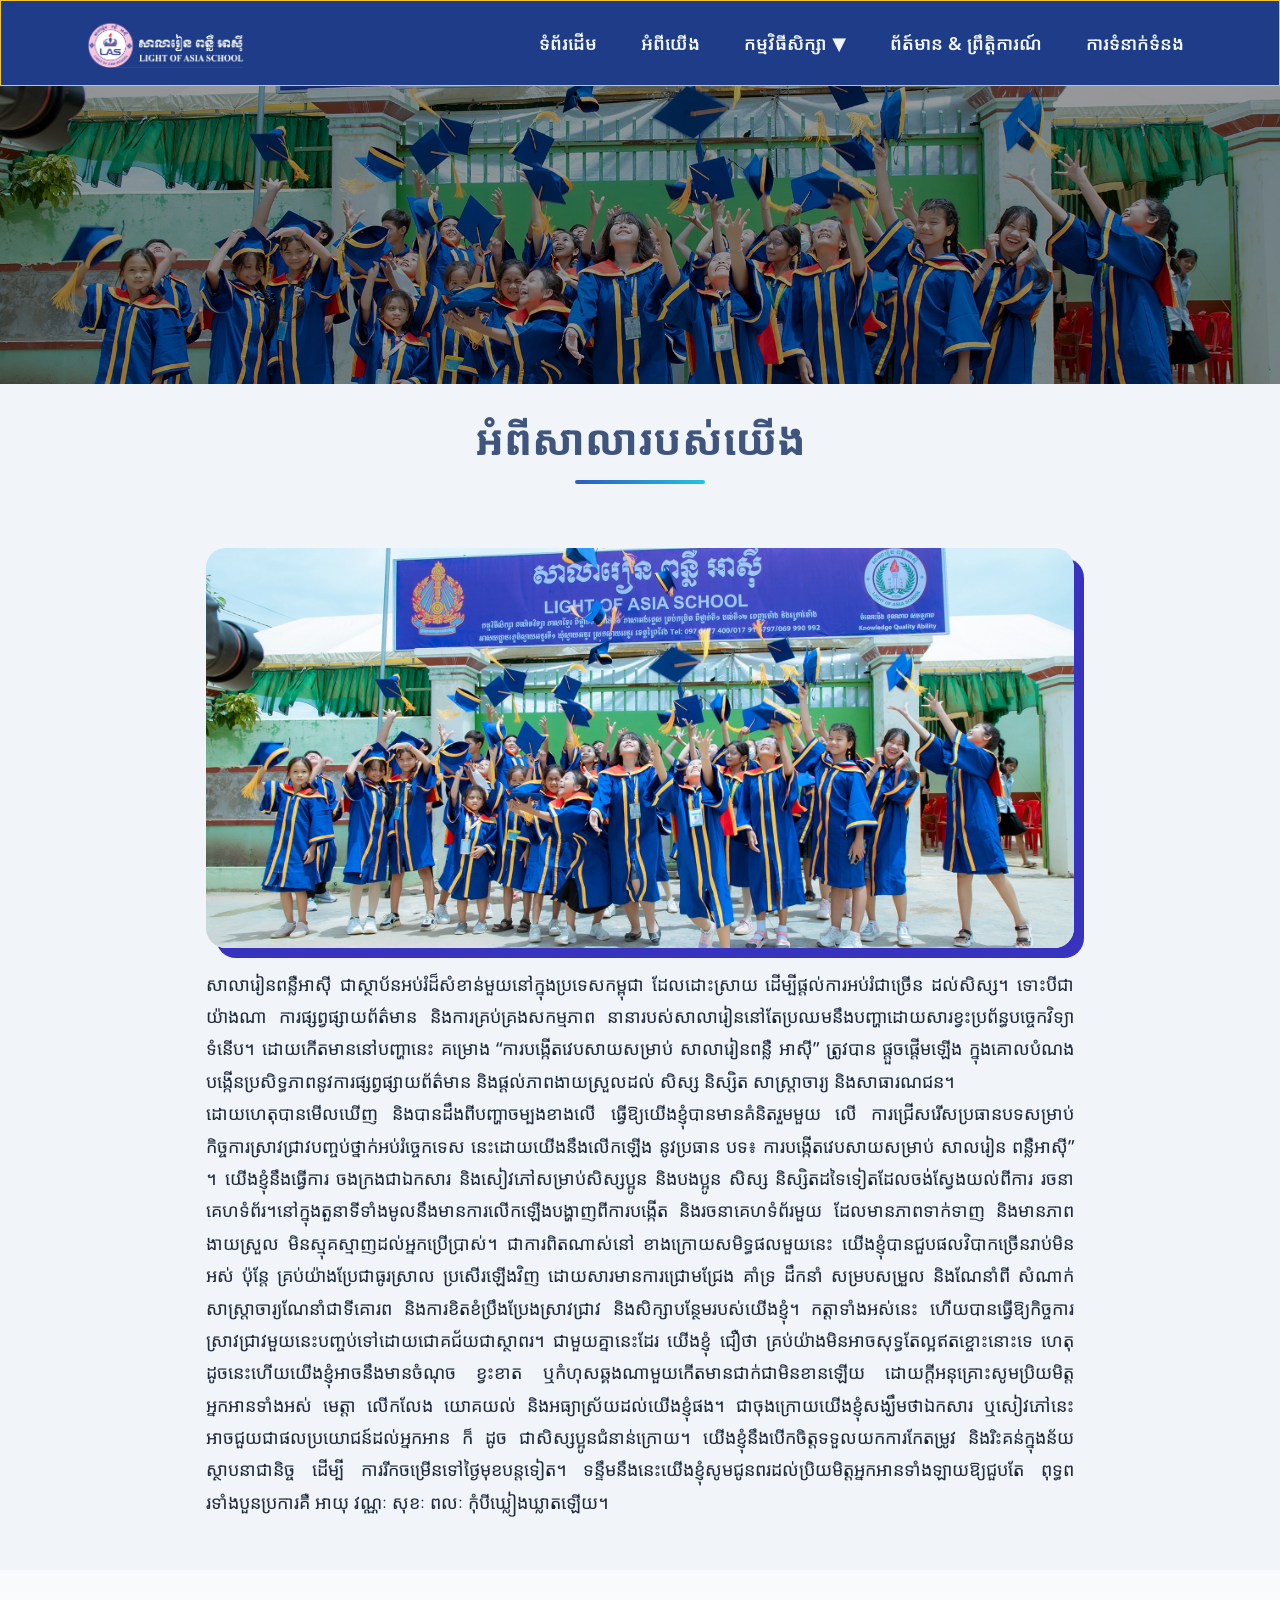
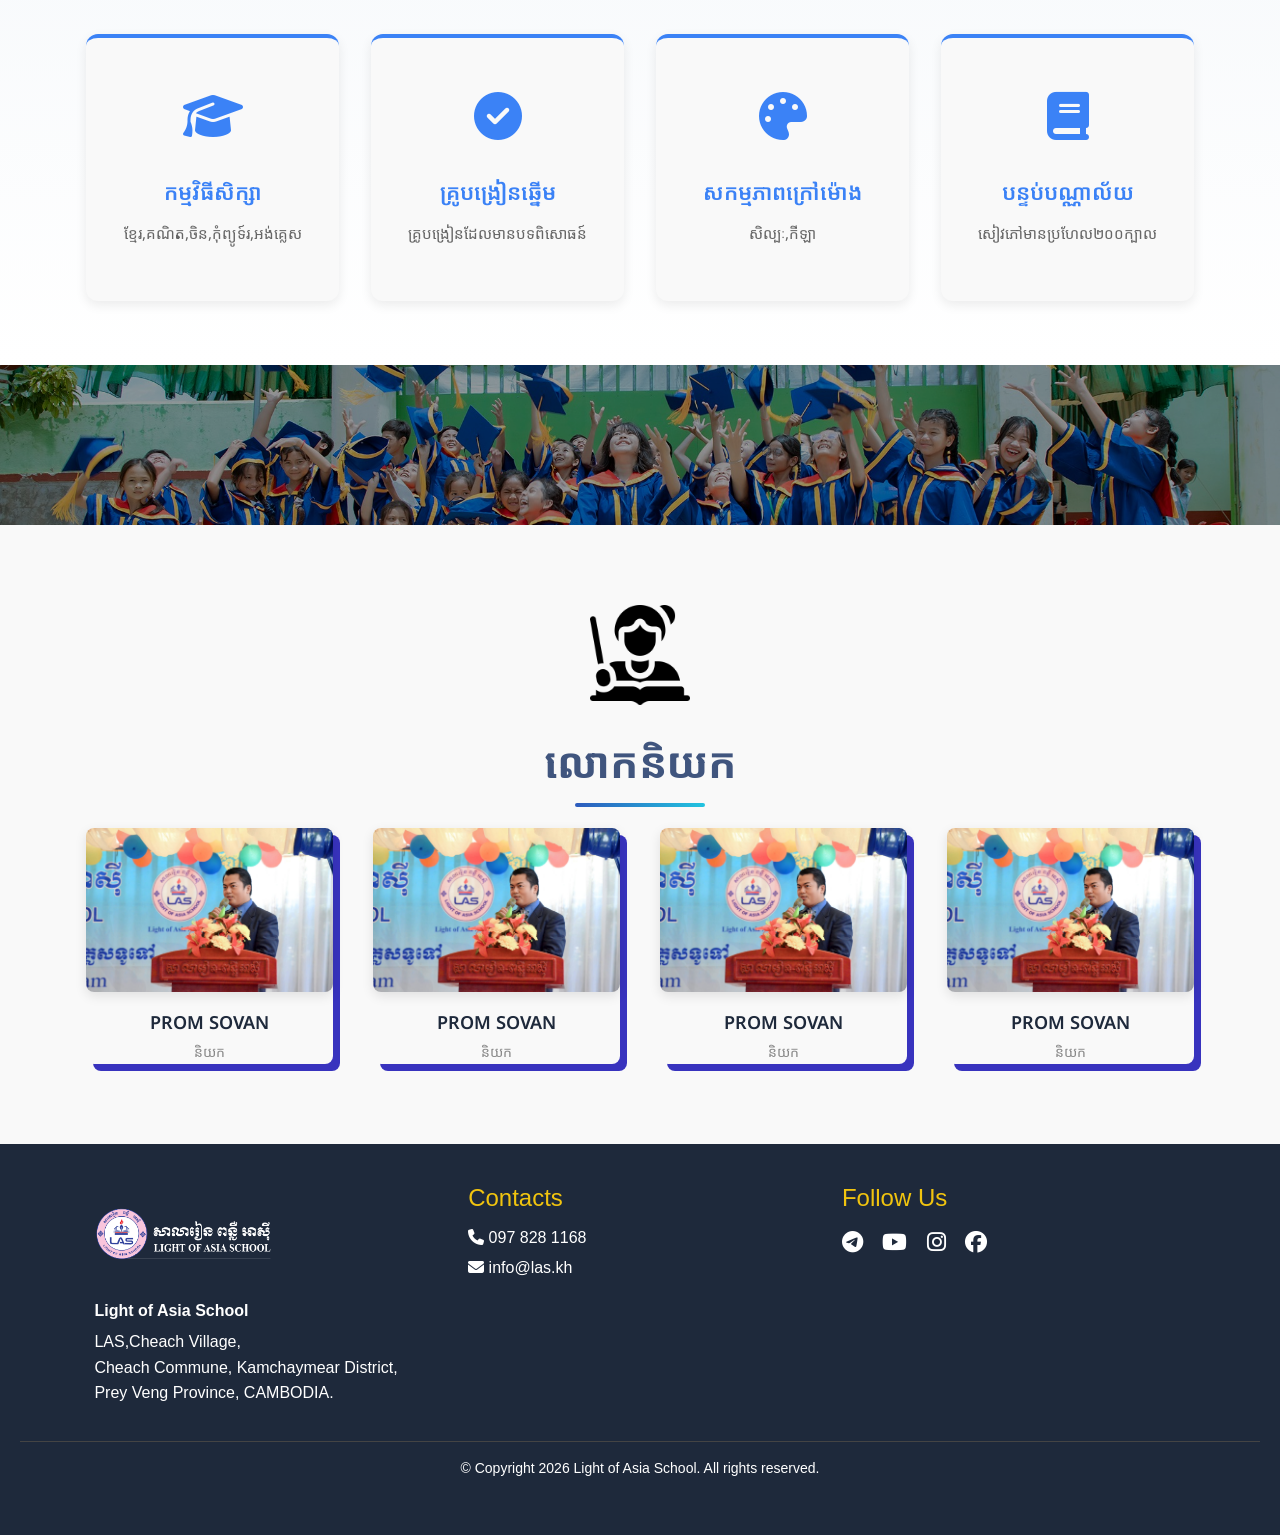
<file: index.html/about.html>
<!DOCTYPE html>
<html lang="en">
<head>
  <meta charset="UTF-8" />
  <meta name="viewport" content="width=device-width, initial-scale=1" />
  <title>Light of Asia School</title>
  <link rel="" href="../src/logo/LOGO.gif">
  <script src="../JS/scripts.js"></script>
  <script src="../JS/subject.js"></script>
  <link rel="stylesheet" href="https://cdn.jsdelivr.net/npm/bootstrap-icons@1.10.5/font/bootstrap-icons.css">
 <link rel="stylesheet" href="https://cdnjs.cloudflare.com/ajax/libs/font-awesome/6.4.0/css/all.min.css" integrity="sha512-iecdLmaskl7CVkqkXNQ/ZmCULaM6tU8ZlX/VWcfYbOOl7+O3qNHbv5V9zzTtmI3UksdQRVvoxMfooAoRBv0z+8==" crossorigin="anonymous" referrerpolicy="no-referrer" />
  <head>
        <!-- Bootstrap CSS -->
  <link href="https://cdn.jsdelivr.net/npm/bootstrap@4.6.2/dist/css/bootstrap.min.css" rel="stylesheet">
  <!-- Font Awesome -->
  <link href="https://cdnjs.cloudflare.com/ajax/libs/font-awesome/6.5.0/css/all.min.css" rel="stylesheet">
  <head>
   <link rel="stylesheet" href="../CSS/about.css">
   <link rel="stylesheet" href="D:\Website of las\news">
  <link rel="stylesheet" href="d:\Website of las\subject">
  <link rel="stylesheet" href="d:\Website of las\HTML">
  </head>
   <link href="https://fonts.googleapis.com/css2?family=Noto+Sans+Khmer:wght@400;600;700&family=Noto+Sans:wght@400;600;700&display=swap" rel="stylesheet">
<style>
  body {
    font-family: "Noto Sans Khmer", "Noto Sans", system-ui, sans-serif;
    
  }
</style>

</head>
<body >
<!-- Header -->
 <header class="site-header">
  <div class="container header-wrapper">
    <a class="brand" href="../HTML/about.html">
      <img src="../src/logo/LOGO.gif" alt="Light of Asia School Logo" class="brand-logo" />
    </a>

    <!-- Hamburger toggle button -->
    <button class="nav-toggle" aria-label="Toggle navigation">
      ☰
    </button>
    <ul class="nav-list">
      <li><a href="../index.html/index.html">ទំព័រដើម</a></li>
      <li><a href="../index.html/about.html">អំពីយើង</a></li>
      <li>
        <a href="#">កម្មវិធីសិក្សា ▼</a>
        <ul class="dropdown-nav-list">
          <li><a href="../subject/Khmer.html">ភាសាខ្មែរ</a></li>
          <li><a href="../subject/China.html">ភាសាចិន</a></li>
          <li><a href="../subject/English.html">ភាសាអង់គ្លេស</a></li>
          <li><a href="../subject/Computer.html">កុំព្យូទ័រ</a></li>
        </ul>
      </li>
      <li><a href="../news/index.html">ព័ត៍មាន &amp; ព្រឹត្តិការណ៍</a></li>
      <li><a href="../index.html/contact.html">ការទំនាក់ទំនង</a></li>
    </ul>
  </div>
</header>

    <!-- Hero Section -->
    <section class="hero">
       
        <img src="../src/Banner/pic las.jpg" alt="Hero Image" class="hero-img">
    </section>
<!-- about1 -->
   <h1 class="main-title"> អំពីសាលារបស់យើង </h1>
 <section class="about1-section">
  <div class="container1">
  <img src="../src/Banner/pic las.jpg" alt="">

  <div>
    <p>
         សាលារៀនពន្លឺអាស៊ី ជាស្ថាប័នអប់រំដ៏សំខាន់មួយនៅក្នុងប្រទេសកម្ពុជា ដែលដោះស្រាយ ដើម្បីផ្តល់ការអប់រំជាច្រើន ដល់សិស្ស។ ទោះបីជាយ៉ាងណា ការផ្សព្វផ្សាយព័ត៌មាន និងការគ្រប់គ្រងសកម្មភាព នានារបស់សាលារៀននៅតែប្រឈមនឹងបញ្ហាដោយសារខ្វះប្រព័ន្ធបច្ចេកវិទ្យាទំនើប។ ដោយកើតមាននៅបញ្ហានេះ គម្រោង “ការបង្កើតវេបសាយសម្រាប់ សាលារៀនពន្លឺ អាស៊ី” ត្រូវបាន ផ្តួចផ្តើមឡើង ក្នុងគោលបំណងបង្កើនប្រសិទ្ធភាពនូវការផ្សព្វផ្សាយព័ត៌មាន និងផ្តល់ភាពងាយស្រួលដល់ សិស្ស និស្សិត សាស្ត្រាចារ្យ និងសាធារណជន។<br>
      ដោយហេតុបានមើលឃើញ និងបានដឹងពីបញ្ហាចម្បងខាងលើ ធ្វើឱ្យយើងខ្ញុំបានមានគំនិតរួមមួយ លើ ការជ្រើសរើសប្រធានបទសម្រាប់កិច្ចការស្រាវជ្រាវបញ្ចប់ថ្នាក់អប់រំច្ចេកទេស នេះដោយយើងនឹងលើកឡើង នូវប្រធាន បទ៖ ការបង្កើតវេបសាយសម្រាប់ សាលរៀន ពន្លឺអាស៊ី” ។ យើងខ្ញុំនឹងធ្វើការ ចងក្រងជាឯកសារ និងសៀវភៅសម្រាប់សិស្សប្អូន និងបងប្អូន សិស្ស និស្សិតដទៃទៀតដែលចង់ស្វែងយល់ពីការ រចនាគេហទំព័រ។នៅក្នុងតួនាទីទាំងមូលនឹងមានការលើកឡើងបង្ហាញពីការបង្កើត និងរចនាគេហទំព័រមួយ ដែលមានភាពទាក់ទាញ និងមានភាពងាយស្រួល មិនស្មុគស្មាញដល់អ្នកប្រើប្រាស់។ ជាការពិតណាស់នៅ ខាងក្រោយសមិទ្ធផលមួយនេះ យើងខ្ញុំបានជួបផលវិបាកច្រើនរាប់មិនអស់ ប៉ុន្តែ គ្រប់យ៉ាងប្រែជាធូរស្រាល ប្រសើរឡើងវិញ ដោយសារមានការជ្រោមជ្រែង គាំទ្រ ដឹកនាំ សម្របសម្រួល និងណែនាំពី សំណាក់សាស្ត្រាចារ្យណែនាំជាទីគោរព និងការខិតខំប្រឹងប្រែងស្រាវជ្រាវ និងសិក្សាបន្ថែមរបស់យើងខ្ញុំ។ កត្តាទាំងអស់នេះ ហើយបានធ្វើឱ្យកិច្ចការស្រាវជ្រាវមួយនេះបញ្ចប់ទៅដោយជោគជ័យជាស្ថាពរ។ ជាមួយគ្នានេះដែរ យើងខ្ញុំ ជឿថា គ្រប់យ៉ាងមិនអាចសុទ្ធតែល្អឥតខ្ចោះនោះទេ ហេតុដូចនេះហើយយើងខ្ញុំអាចនឹងមានចំណុច ខ្វះខាត ឬកំហុសឆ្គងណាមួយកើតមានជាក់ជាមិនខានឡើយ ដោយក្តីអនុគ្រោះសូមប្រិយមិត្តអ្នកអានទាំងអស់ មេត្តា លើកលែង យោគយល់ និងអធ្យាស្រ័យដល់យើងខ្ញុំផង។
      ជាចុងក្រោយយើងខ្ញុំសង្ឃឹមថាឯកសារ ឬសៀវភៅនេះអាចជួយជាផលប្រយោជន៍ដល់អ្នកអាន ក៏ ដូច ជាសិស្សប្អូនជំនាន់ក្រោយ។ យើងខ្ញុំនឹងបើកចិត្តទទួលយកការកែតម្រូវ និងរិះគន់ក្នុងន័យស្ថាបនាជានិច្ច ដើម្បី ការរីកចម្រើនទៅថ្ងៃមុខបន្តទៀត។ ទន្ទឹមនឹងនេះយើងខ្ញុំសូមជូនពរដល់ប្រិយមិត្តអ្នកអានទាំងឡាយឱ្យជួបតែ ពុទ្ធពរទាំងបួនប្រការគឺ អាយុ វណ្ណៈ សុខៈ ពលៈ កុំបីឃ្លៀងឃ្លាតឡើយ។

    </p>
  </div>
  </div>
 </section>
    <!-- Services Section -->
 <section class="services">
  <div class="container">
    <div class="service-card fade-in">
    
      <div class="service-icon"><i class="fas fa-graduation-cap"></i></div>
      <h3>កម្មវិធីសិក្សា</h3>
      <p>ខ្មែរ,គណិត,ចិន,កុំព្យូទ៍រ,អង់គ្លេស</p>
    </div>
    <div class="service-card fade-in">
      <div class="service-icon"><i class="fas fa-check-circle"></i></div>
      <h3>គ្រូបង្រៀនឆ្នើម</h3>
      <p>គ្រូបង្រៀនដែលមានបទពិសោធន៍</p>
    </div>
  <div class="service-card fade-in">
  <div class="service-icon"><i class="fas fa-palette"></i></div>
  <h3>សកម្មភាពក្រៅម៉ោង</h3>
  <p>សិល្បៈ,កីឡា</p>
</div>

<div class="service-card fade-in">
  <div class="service-icon"><i class="fas fa-book"></i></div>
  <h3>បន្ទប់បណ្ណាល័យ</h3>
  <p>សៀវភៅមានប្រហែល២០០ក្បាល</p>
</div>
  </div>
</section>

    <!-- About Section with Image -->
    <section class="about2-section">
        <!-- <div class="container">
          
            <div class="about-content slide-in-right">
                <h2>អំពីពួកយើង</h2>
                <p>Lorem ipsum dolor sit amet consectetur adipisicing elit. Doloribus perspiciatis incidunt blanditiis ad fuga. Molestiae possimus quia deleniti reiciendis repellat ab. Eos, commodi ipsa unde reprehenderit magni libero nostrum error nihil hic neque quis harum modi assumenda, officiis ullam ipsum! Maxime, error facilis quod cumque modi earum beatae officiis illo.</p>
                <div class="stats">
                    <div class="stat">
                        <h4>៤៤០</h4>
                        <p>សិស្សសរុប</p>
                    </div>
                    <div class="stat">
                        <h4>១០</h4>
                        <p>គ្រូសរុប</p>
                    </div>
                </div>
                <button class="explore-btn"></button>
            </div>
        </div> -->
    </section>

    <!-- Team Section -->
    <section class="team-section">
 
      <!-- <h1 style="text-align: center; margin-bottom: 40px; font-family: khmer os battambang;">គ្រូបង្រៀន</h1> -->
      
      <img src="../src/Banner/teacher.png" alt="" class="imm">
             <h1 class="main-title"> លោកនិយក </h1>
             <br>
      <div class="container">
          <!-- <img src="../src/Banner/teacher.png" alt="" class="imm"> -->
            <div class="team-grid">
                <div class="team-card zoom-in">
                    <img src="../src/Banner/Chairs LAS.jpg" alt="Team Member">
                    <h4>PROM SOVAN</h4>
                    <p>និយក</p>
                </div>
               <div class="team-card zoom-in">
                    <img src="../src/Banner/Chairs LAS.jpg" alt="Team Member">
                    <h4>PROM SOVAN</h4>
                    <p>និយក</p>
                </div>
                <div class="team-card zoom-in">
                    <img src="../src/Banner/Chairs LAS.jpg" alt="Team Member">
                    <h4>PROM SOVAN</h4>
                    <p>និយក</p>
                </div>
              <div class="team-card zoom-in">
                    <img src="../src/Banner/Chairs LAS.jpg" alt="Team Member">
                    <h4>PROM SOVAN</h4>
                    <p>និយក</p>
                </div>
            </div>
        </div>
    </section>
 <!-- Responsive Footer -->
<footer class="footer">
  <div class="footer-container">
    <!-- University Info -->
    <div class="footer-section">
      <img src="../src/logo/LOGO.gif" alt="University Logo" class="img">
      <p><strong>Light of Asia School</strong></p>
      <p>
        LAS,Cheach Village,<br>
        Cheach Commune, Kamchaymear District,<br>
        Prey Veng Province, CAMBODIA.
      </p>
    </div>

    <!-- Contact Info -->
    <div class="footer-section">
      <h4>Contacts</h4>
      <p><i class="fas fa-phone"></i> 097 828 1168</p>
      <p><i class="fas fa-envelope"></i> info@las.kh</p>
    </div>

    <!-- Social Links -->
    <div class="footer-section">
      <h4>Follow Us</h4>
      <div class="social-icons">
        <a href="#"><i class="fab fa-telegram"></i></a>
        <a href="#"><i class="fab fa-youtube"></i></a>
        <a href="#"><i class="fab fa-instagram"></i></a>
        <a href="#"><i class="fab fa-facebook"></i></a>
      </div>
    </div>
  </div>

  <div class="footer-bottom">
    <p>© Copyright 2026 Light of Asia School. All rights reserved.</p>
  </div>
</footer>

 <script src="../JS/about.js"></script>
</body>
</html>
</file>
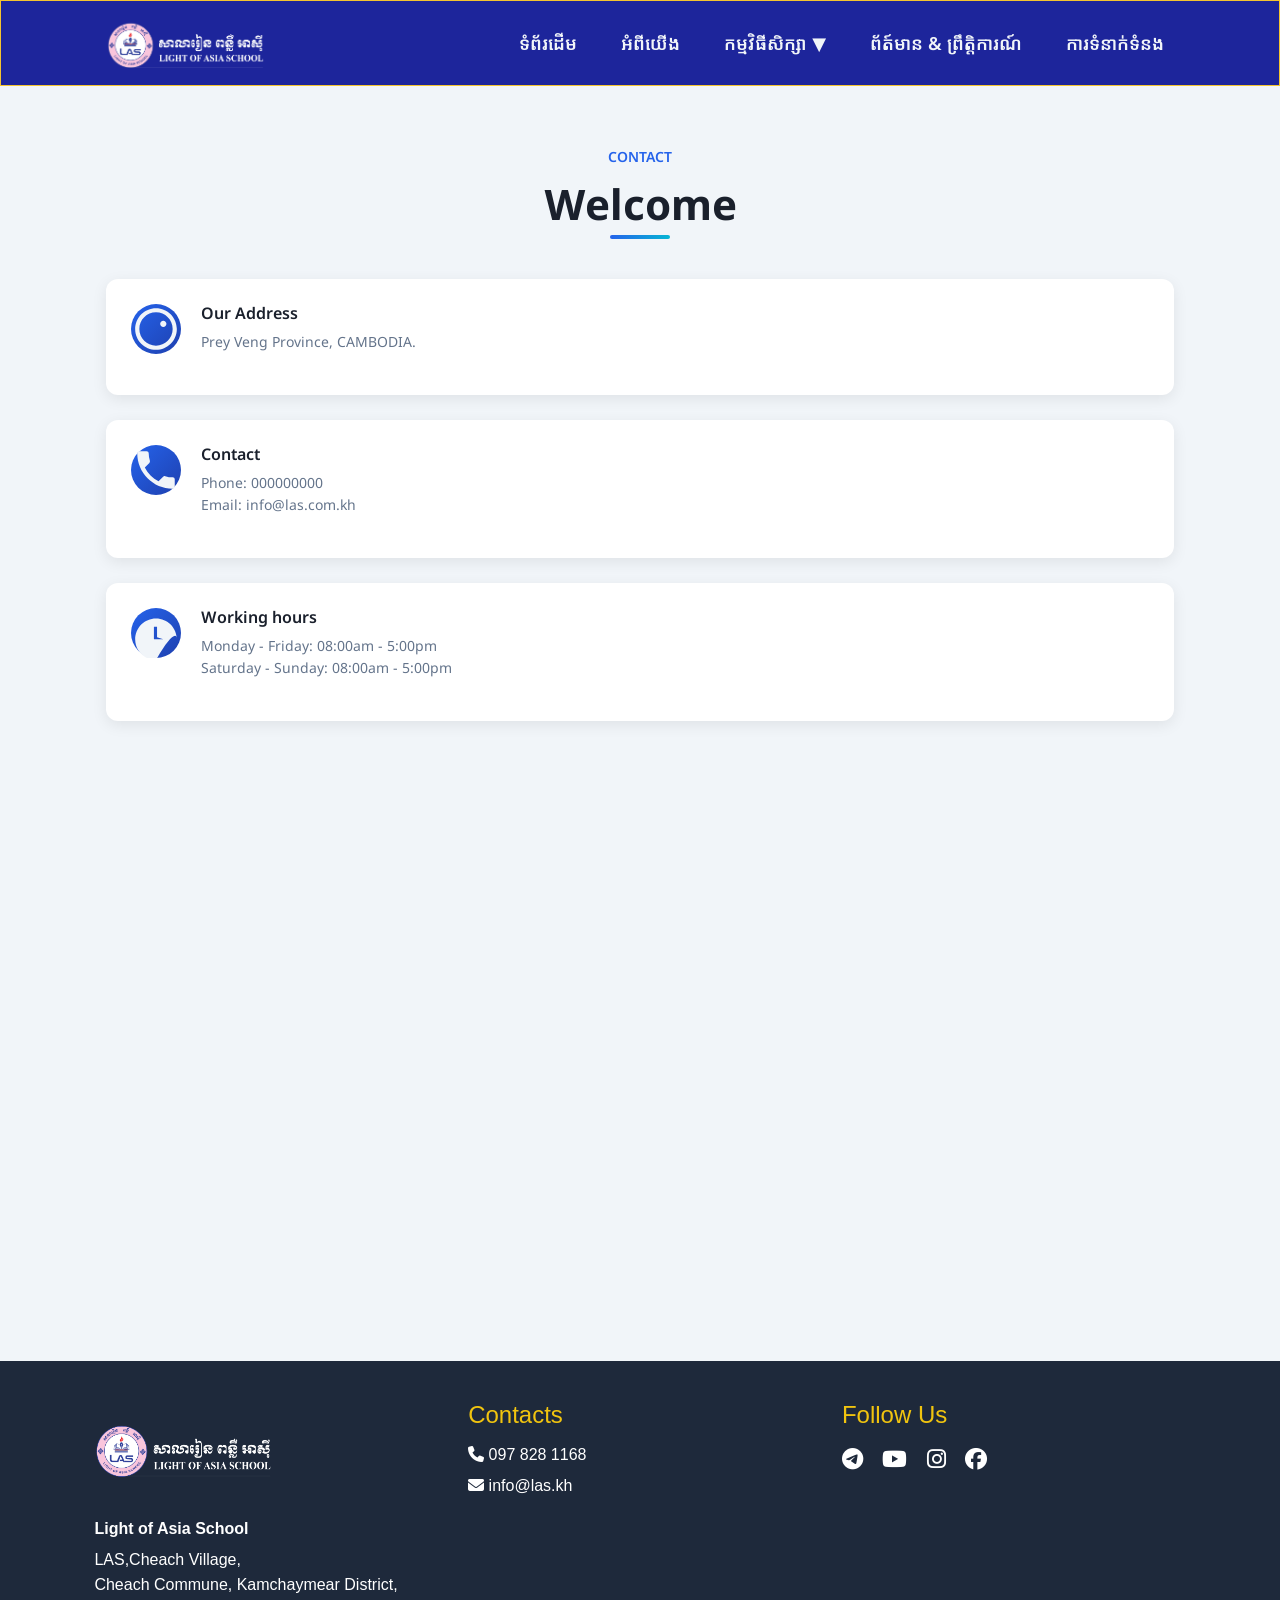
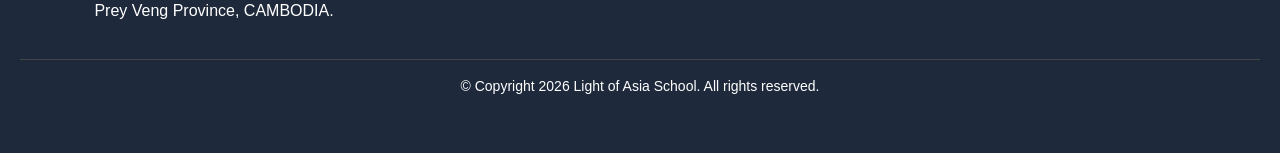
<file: index.html/contact.html>
<!DOCTYPE html>
<html lang="en">
<head>
  <meta charset="UTF-8" />
  <meta name="viewport" content="width=device-width, initial-scale=1" />
  <title>Light of Asia School</title>
  <link rel="" href="../src/logo/LOGO.gif">
  <script src="../JS/contact.js"></script>
  <script src="../JS/scripts.js"></script>
      <!-- Bootstrap CSS -->
  <link href="https://cdn.jsdelivr.net/npm/bootstrap@4.6.2/dist/css/bootstrap.min.css" rel="stylesheet">
  <!-- Font Awesome -->
  <link href="https://cdnjs.cloudflare.com/ajax/libs/font-awesome/6.5.0/css/all.min.css" rel="stylesheet">
  <head>
  <link rel="stylesheet" href="../CSS/contact.css">
  <link rel="stylesheet" href="D:\Website of las\news">
  <link rel="stylesheet" href="d:\Website of las\subject">
  <link rel="stylesheet" href="d:\Website of las\HTML">
  </head>
   <link href="https://fonts.googleapis.com/css2?family=Noto+Sans+Khmer:wght@400;600;700&family=Noto+Sans:wght@400;600;700&display=swap" rel="stylesheet">
<style>
  body {
    font-family: "Noto Sans Khmer", "Noto Sans", system-ui, sans-serif;
    
  }
</style>

</head>
<body>
 <!-- Header -->
 <header class="site-header">
  <div class="container header-wrapper">
    <a class="brand" href="../HTML/about.html">
      <img src="../src/logo/LOGO.gif" alt="Light of Asia School Logo" class="brand-logo" />
    </a>

    <!-- Hamburger toggle button -->
    <button class="nav-toggle" aria-label="Toggle navigation">
      ☰
    </button>

    <ul class="nav-list">
      <li><a href="../index.html/index.html">ទំព័រដើម</a></li>
      <li><a href="../index.html/about.html">អំពីយើង</a></li>
      <li>
        <a href="#">កម្មវិធីសិក្សា ▼</a>
        <ul class="dropdown-nav-list">
          <li><a href="../subject/Khmer.html">ភាសាខ្មែរ</a></li>
          <li><a href="../subject/China.html">ភាសាចិន</a></li>
          <li><a href="../subject/English.html">ភាសាអង់គ្លេស</a></li>
          <li><a href="../subject/Computer.html">កុំព្យូទ័រ</a></li>
        </ul>
      </li>
      <li><a href="../news/index.html">ព័ត៍មាន &amp; ព្រឹត្តិការណ៍</a></li>
      <li><a href="../index.html/contact.html">ការទំនាក់ទំនង</a></li>
    </ul>
  </div>
</header>
 <!-- CANtAC -->
   <section class="contact-section">
        <div class="container">
            <!-- Header -->
            <div class="header-content">
                <p class="contact-label">CONTACT</p>
                <h1 class="main-title">Welcome </h1>
            </div>

            <div class="content-wrapper">
                <!-- Left Side - Contact Information -->
                <div class="contact-info">
                    <!-- Address -->
                    <div class="info-card address-card">
                        <div class="icon-wrapper">
                            <svg class="info-icon" viewBox="0 0 24 24" fill="currentColor">
                                <path d="M12 2C6.48 2 2 6.48 2 12s4.48 10 10 10 10-4.48 10-10S17.52 2 12 2zm0 18c-4.41 0-8-3.59-8-8s3.59-8 8-8 8 3.59 8 8-3.59 8-8 8zm3.5-9c.83 0 1.5-.67 1.5-1.5S16.33 8 15.5 8 14 8.67 14 9.5s.67 1.5 1.5 1.5z"/>
                            </svg>
                        </div>
                        <div class="info-content">
                            <h3>Our Address</h3>
                            <p>Prey Veng Province, CAMBODIA.</p>
                        </div>
                    </div>

                    <!-- Contact -->
                    <div class="info-card contact-card">
                        <div class="icon-wrapper">
                            <svg class="info-icon" viewBox="0 0 24 24" fill="currentColor">
                                <path d="M6.62 10.79c1.44 2.83 3.76 5.14 6.59 6.59l2.2-2.2c.27-.27.67-.36 1.02-.24 1.12.37 2.33.57 3.57.57.55 0 1 .45 1 1V20c0 .55-.45 1-1 1-9.39 0-17-7.61-17-17 0-.55.45-1 1-1h3.5c.55 0 1 .45 1 1 0 1.25.2 2.45.57 3.57.11.35.03.74-.25 1.02l-2.2 2.2z"/>
                            </svg>
                        </div>
                        <div class="info-content">
                            <h3>Contact</h3>
                            <p>Phone: 000000000<br>Email: info@las.com.kh</p>
                        </div>
                    </div>

                    <!-- Working Hours -->
                    <div class="info-card hours-card">
                        <div class="icon-wrapper">
                            <svg class="info-icon" viewBox="0 0 24 24" fill="currentColor">
                                <path d="M11.99 5C6.47 5 2 9.48 2 15s4.47 10 9.99 10C17.52 15 22 10.52 22 15c0-5.52-4.48-10-10.01-10zM15.5 15H11V9h1.5v5z"/>
                            </svg>
                        </div>
                        <div class="info-content">
                            <h3>Working hours</h3>
                            <p>Monday - Friday: 08:00am - 5:00pm<br>Saturday - Sunday: 08:00am - 5:00pm</p>
                        </div>
                    </div>
                </div>
<br>
                <!-- Right Side - Map (Placeholder) -->
              
<div class="map-container">
  <iframe
    src="https://www.google.com/maps/embed?pb=!1m13!1m8!1m3!1d7814.271002525112!2d105.700298!3d11.684808!3m2!1i1024!2i768!4f13.1!3m2!1m1!2zMTHCsDQxJzA1LjMiTiAxMDXCsDQyJzAxLjEiRQ!5e0!3m2!1skm!2skh!4v1772026565384!5m2!1skm!2skh"
    style="border:0;"
     width="1068"  height="550"  
    allowfullscreen="" 
    loading="lazy" 
    referrerpolicy="no-referrer-when-downgrade">
  </iframe>
</div>
                </div>

            </div>
        </div>
    </section>
<!--  END CONTAC-->

<!-- Responsive Footer -->
<footer class="footer">
  <div class="footer-container">
    <!-- University Info -->
    <div class="footer-section">
      <img src="../src/logo/LOGO.gif" alt="University Logo" class="img">
      <p><strong>Light of Asia School</strong></p>
      <p>
        LAS,Cheach Village,<br>
        Cheach Commune, Kamchaymear District,<br>
        Prey Veng Province, CAMBODIA.
      </p>
    </div>

    <!-- Contact Info -->
    <div class="footer-section">
      <h4>Contacts</h4>
      <p><i class="fas fa-phone"></i> 097 828 1168</p>
      <p><i class="fas fa-envelope"></i> info@las.kh</p>
    </div>

    <!-- Social Links -->
    <div class="footer-section">
      <h4>Follow Us</h4>
      <div class="social-icons">
        <a href="#"><i class="fab fa-telegram"></i></a>
        <a href="#"><i class="fab fa-youtube"></i></a>
        <a href="#"><i class="fab fa-instagram"></i></a>
        <a href="#"><i class="fab fa-facebook"></i></a>
      </div>
    </div>
  </div>

  <div class="footer-bottom">
    <p>© Copyright 2026 Light of Asia School. All rights reserved.</p>
  </div>
</footer>

 
</body>
</html>
</file>
<file: CSS/about.css>
/* ============================================
   ROOT VARIABLES & RESET
   ============================================ */
:root {
  --bg: #6f77a9;
  --bg-2: #1f3c88;
  --footer-bg: #2f5fd0;
  --card: #1e293b;
  --text: #f1f5f9;
  --muted: #94a3b8;
  --border: #334155;
  --accent: #f4c430;
  --accent-2: #d7e119;
  --success: #22c55e;
  --error: #ef4444;
  --primary: #3b82f6;
  --primary-dark: #1e40af;
  --primary-light: #93c5fd;
  --secondary: #64748b;
  --secondary-dark: #334155;
  --secondary-light: #cbd5e1;
  --white: #f9f9f9;
  --light: #f1f5f9;
  --light-color: #275686;
  --transition: all 0.3s ease;
  --transition-smooth: all 0.5s cubic-bezier(0.4, 0, 0.2, 1);
  --shadow: 0 10px 24px rgba(0, 0, 0, 0.12);
  --shadow-lg: 0 20px 40px rgba(0, 0, 0, 0.16);
}

*,
*::before,
*::after {
  box-sizing: border-box;
}

html {
  scroll-behavior: smooth;
}

body {
  margin: 0;
  font-family: "Noto Sans Khmer", "Noto Sans", system-ui, sans-serif;
  color: var(--bg);
  background: var(--text);
  line-height: 1.6;
  overflow-x: hidden;
}

/* ============================================
   GLOBAL ANIMATIONS
   ============================================ */
@keyframes fadeInDown {
  from {
    opacity: 0;
    transform: translateY(-20px);
  }
  to {
    opacity: 1;
    transform: translateY(0);
  }
}

@keyframes fadeInUp {
  from {
    opacity: 0;
    transform: translateY(30px);
  }
  to {
    opacity: 1;
    transform: translateY(0);
  }
}

@keyframes slideInLeft {
  from {
    opacity: 0;
    transform: translateX(-50px);
  }
  to {
    opacity: 1;
    transform: translateX(0);
  }
}

@keyframes slideInRight {
  from {
    opacity: 0;
    transform: translateX(50px);
  }
  to {
    opacity: 1;
    transform: translateX(0);
  }
}



@keyframes fadeIn {
  from {
    opacity: 0;
  }
  to {
    opacity: 1;
  }
}

@keyframes pulse {
  0%,
  100% {
    transform: scale(1);
  }
  50% {
    transform: scale(1.05);
  }
}

@keyframes slideUp {
  from {
    opacity: 0;
    transform: translateY(20px);
  }
  to {
    opacity: 1;
    transform: translateY(0);
  }
}

/* Animation utility classes */
.fade-in-down {
  animation: fadeInDown 0.8s ease forwards;
}

.fade-in-up {
  animation: fadeInUp 0.8s ease 0.2s both;
}

.fade-in {
  animation: fadeIn 0.6s ease forwards;
}

.slide-in-left {
  animation: slideInLeft 0.8s ease forwards;
}

.slide-in-right {
  animation: slideInRight 0.8s ease forwards;
}

.zoom-in {
  animation: zoomIn 0.6s ease forwards;
}

.pulse {
  animation: pulse 2s ease-in-out infinite;
}

/* Accessibility: Respect prefers-reduced-motion */
@media (prefers-reduced-motion: reduce) {
  *,
  *::before,
  *::after {
    animation-duration: 0.01ms !important;
    animation-iteration-count: 1 !important;
    transition-duration: 0.01ms !important;
    scroll-behavior: auto !important;
  }
}

/* ============================================
   CONTAINER
   ============================================ */
.container {
  width: min(1200px, 92vw);
  margin: 0 auto;
  padding: 0 1rem;
}

.container1 {
  max-width: 900px;
  width: 100%;
  margin: 0 auto;
  padding: 0 1rem;
}

/* ============================================
   HEADER & NAVIGATION
   ============================================ */
/* Header */
.site-header {
  position: sticky;
  top: 0;
  z-index: 1000;
  background: var(--bg-2);
  backdrop-filter: saturate(180%) blur(8px);
  border-bottom: 1px solid var(--border);
  animation: fadeInDown 1s ease forwards;
  border: 1px solid var(--accent);
}

@keyframes fadeInDown {
  from {
    opacity: 0;
    transform: translateY(-20px);
  }
  to {
    opacity: 1;
    transform: translateY(0);
  }
}

.header-wrapper {
  display: grid;
  grid-template-columns: 1fr auto auto;
  align-items: center;
  color: #f9f9f9;
}

.brand-logo {
  width: 160px;
  height: auto;
}
/* End Header */

/* Dropdown menu */
.dropdown-nav-list {
  position: absolute;
  background:var(--bg-2);
  list-style: none;
  padding: 0;
  margin: 0;
  display: none;
  min-width: 160px;
  box-shadow: 0px 8px 16px rgba(0,0,0,0.2);
  z-index: 100;
  border: 1px solid var(--accent);
}

.dropdown-nav-list li a {
  display: block;
  padding: 10px;
  color: #e4e4e4;
  text-decoration: none;
  text-align: justify;
}

/* Show dropdown on hover */
.nav-list li:hover .dropdown-nav-list {
  display: block;
}

/* END Dropdown */
/* Nav */
.nav {
  max-width: 1100px;
  margin: 0 auto;
  padding: 12px 20px;
  display: flex;
  align-items: center;
  justify-content: space-between;
  gap: 16px;
}

.nav-list {
  display: flex;
  list-style: none;
  margin: 0;
  padding: 0;
  gap: 1rem;
  font-size: 18px;
}

.nav-list a {
  text-decoration: none;
  color: white;
  font-weight: 600;
  padding: 8px 10px;
  border-radius: 8px;
  position: relative;
  transition: color 0.3s ease, transform 0.3s ease;
}

.nav-list a::after {
  content: "";
  position: absolute;
  bottom: -4px;
  left: 0;
  width: 0%;
  height: 2px;
  background: var(--accent);
  transition: width 0.3s ease;
}

.nav-list a:hover::after {
  width: 100%;
}

.nav-list a:hover,
.nav-list a.active {
  border-bottom-color: var(--accent);
  color: var(--accent);
  transform: translateY(-2px);
}

@keyframes pulse {
  0% { transform: scale(1); }
  50% { transform: scale(1.05); }
  100% { transform: scale(1); }
}

/* Layout */
.container {
  width: min(1200px, 92vw);
  margin: 0 auto;
}

/* Global animations */
@keyframes slideUp {
  from {
    opacity: 0;
    transform: translateY(20px);
  }
  to {
    opacity: 1;
    transform: translateY(0);
  }
}
@keyframes fadeUp {
  from {
    opacity: 0;
    transform: translateY(20px);
  }
  to {
    opacity: 1;
    transform: translateY(0);
  }
}

/* ------------------- */
/* Responsive Section  */
/* ------------------- */
@media (max-width: 992px) {
  .header-wrapper {
    grid-template-columns: 1fr auto; /* simplify layout */
  }

  .nav {
    flex-direction: column;
    align-items: flex-start;
    gap: 8px;
  }

  .nav-list {
    flex-wrap: wrap;
    font-size: 16px;
  }

  .brand-logo {
    width: 120px; /* shrink logo */
  }
}

@media (max-width: 600px) {
  .nav {
    padding: 8px 12px;
  }

  .nav-list {
    flex-direction: column;
    gap: 0.5rem;
    width: 100%;
  }

  .nav-list a {
    display: block;
    width: 100%;
    text-align: center;
    padding: 12px;
  }

  .dropdown-nav-list {
    position: static; /* stack dropdowns */
    box-shadow: none;
  }
}
   /* Responsive navigation bar */
.nav-toggle {
  display: none;
  font-size: 1.5rem;
  background: none;
  border: none;
  cursor: pointer;
  color: #f1f5f9;
  padding: 0.5rem;
  transition: opacity 0.3s ease;
}

.nav-toggle:hover {
  opacity: 0.8;
}

/* Desktop styles */
.nav-list {
  display: flex;
  list-style: none;
  gap: 1.5rem;
  margin: 0;
  padding: 0;
}

.nav-list li {
  position: relative;
}

.nav-list > li > a {
  text-decoration: none;
  color: #f1f5f9;
  transition: color 0.3s ease;
}

.nav-list > li > a:hover {
  color: #94a3b8;
}

/* Dropdown styles */
.dropdown-nav-list {
  position: absolute;
  top: 100%;
  right: 0;
  background-color: rgba(15, 23, 42, 0.95);
  list-style: none;
  padding: 0.5rem 0;
  margin: 0.5rem 0 0 0;
  min-width: 180px;
  display: none;
  flex-direction: column;
  border-radius: 4px;
  box-shadow: 0 4px 6px rgba(0, 0, 0, 0.1);
  z-index: 10;
}

.nav-list li:hover > .dropdown-nav-list {
  display: flex;
}

.dropdown-nav-list li a {
  display: block;
  padding: 0.75rem 1.5rem;
  color: #f1f5f9;
  text-decoration: none;
  transition: background-color 0.3s ease;
}

.dropdown-nav-list li a:hover {
  background-color: rgba(148, 163, 184, 0.2);
}

/* Mobile styles */
@media (max-width: 768px) {
  .nav-toggle {
    display: block;
    margin-left: auto;
  }

  .nav-list {
    display: none;
    flex-direction: column;
    gap: 0;
    position: absolute;
    top: 100%;
    left: 0;
    right: 0;
    background-color: rgba(15, 23, 42, 0.98);
    width: 100%;
    padding: 1rem 0;
    margin-top: 0.5rem;
  }

  .nav-list.active {
    display: flex;
  }

  .nav-list li {
    width: 100%;
  }

  .nav-list > li > a {
    display: block;
    padding: 1rem 1.5rem;
    border-bottom: 1px solid rgba(148, 163, 184, 0.2);
  }

  .nav-list li:last-child > a {
    border-bottom: none;
  }

  .dropdown-nav-list {
    position: static;
    background-color: transparent;
    box-shadow: none;
    padding: 0;
    margin: 0;
    display: none;
    min-width: auto;
  }

  .dropdown-nav-list.active {
    display: flex;
  }

  .dropdown-nav-list li a {
    padding: 0.75rem 1.5rem 0.75rem 3rem;
    border-bottom: 1px solid rgba(148, 163, 184, 0.1);
  }
}
/* ENd responsive */
/* line */
.main-title {
  margin: 30px;
  font-size: 42px;
  color: #40557e;
  margin-bottom: 15px;
  font-weight: 700;
  position: relative;
  text-align: center;
}
.main-title::after {
  content: '';
  position: absolute;
  bottom: -19px;
  left: 50%;
  transform: translateX(-50%);
  width: 130px;
  height: 4px;
  background: linear-gradient(90deg, #2d5bbd, #22c4e0);
  border-radius: 2px;
}
/* End line */



/* ============================================
   HERO SECTION
   ============================================ */
.hero {
  position: relative;
  height: 300px;
  min-height: 250px;
  overflow: hidden;
  display: flex;
  align-items: center;
  justify-content: center;
  margin-top: -2px;
}

.hero-img {
  position: absolute;
  width: 100%;
  height: 100%;
  object-fit: cover;
  z-index: 0;
  animation: zoomIn 1.2s ease-out;
}

.hero::before {
  content: "";
  position: absolute;
  width: 100%;
  height: 100%;
  background-color: rgba(0, 0, 0, 0.4);
  z-index: 1;
}

.hero-content {
  text-align: center;
  z-index: 2;
  color: white;
  animation: fadeInUp 1s ease forwards;
}

.hero h1 {
  font-size: clamp(2rem, 8vw, 3rem);
  margin-bottom: 1rem;
  font-weight: 700;
  text-shadow: 2px 2px 4px rgba(0, 0, 0, 0.3);
}

.hero p {
  font-size: clamp(1rem, 4vw, 1.125rem);
  text-shadow: 1px 1px 2px rgba(0, 0, 0, 0.3);
}

/* ============================================
   SERVICES SECTION
   ============================================ */
.services {
  background: linear-gradient(180deg, #f8fafc 0%, #ffffff 100%);
  padding: 4rem 1rem;
  margin-top: -1rem;
  position: relative;
  z-index: 10;
}

.services .container {
  display: grid;
  grid-template-columns: repeat(auto-fit, minmax(250px, 1fr));
  gap: 2rem;
}

.service-card {
  background: var(--white);
  box-shadow: 0 4px 12px rgba(0, 0, 0, 0.08);
  text-align: center;
  padding: 2.5rem 1.5rem;
  border-radius: 12px;
  transition: var(--transition-smooth);
  border-top: 4px solid var(--primary);
  position: relative;
  overflow: hidden;
  animation: fadeInUp 0.8s ease-out;
}

.service-card::before {
  content: "";
  position: absolute;
  top: 0;
  left: 0;
  width: 100%;
  height: 100%;
  background: linear-gradient(135deg, var(--accent) 0%, transparent 100%);
  opacity: 0;
  transition: var(--transition);
  z-index: -1;
}

.service-card:hover {
  transform: translateY(-12px);
  box-shadow: var(--shadow-lg);
}

.service-card:hover::before {
  opacity: 0.1;
}

.service-icon {
  font-size: 3rem;
  color: var(--primary);
  margin-bottom: 1.5rem;
  transition: var(--transition);
  display: inline-block;
}

.service-card:hover .service-icon {
  color: var(--accent);
  transform: scale(1.15) rotate(5deg);
}

.service-card h3 {
  margin-bottom: 1rem;
  color: var(--primary);
  font-size: 1.35rem;
  font-weight: 600;
  transition: var(--transition);
}

.service-card:hover h3 {
  color: var(--accent);
}

.service-card p {
  color: #666;
  font-size: 0.95rem;
  line-height: 1.6;
}

/* ============================================
   ABOUT SECTIONS
   ============================================ */
.about1-section {
  padding: 3rem 1rem;
}

.about1-section img {
  width: 100%;
  height: auto;
  max-height: 400px;
  margin: 1.25rem auto;
  border-radius: 20px;
  display: block;
  overflow: hidden;
  position: relative;
  object-fit: cover;
  box-shadow: 10px 10px 0 0 rgb(56, 51, 190);
  transition: var(--transition-smooth);
  animation: zoomIn 0.8s ease-out;
}

.about1-section img:hover {
  transform: scale(1.02);
  box-shadow: 12px 12px 0 0 rgb(56, 51, 190);
}

.about1-section p {
  text-align: justify;
  font-size: 1.125rem;
  color: #1e293b;
  margin: 1.25rem auto;
  line-height: 1.8;
}

.about2-section {
  padding: 5rem 1rem;
  background-color: var(--footer-bg);
  background-image: url("../src/Banner/pic las.jpg");
  background-repeat: no-repeat;
  background-size: cover;
  background-position: center;
  position: relative;
}

.about2-section::before {
  content: "";
  position: absolute;
  inset: 0;
  background: rgba(0, 0, 0, 0.4);
  z-index: 1;
}

.about2-section .container {
  display: grid;
  grid-template-columns: 1fr 1fr;
  gap: 3rem;
  align-items: center;
  position: relative;
  z-index: 2;
}

.about2-section h2,
.about2-section p {
  color: white;
  animation: fadeInUp 0.8s ease-out;
}

/* ============================================
   TEAM SECTION
   ============================================ */
.team-section {
  padding: 5rem 1rem;
  background-color: var(--white);
}

.section-title {
  text-align: center;
  font-size: clamp(1.75rem, 6vw, 2.25rem);
  margin-bottom: 3rem;
  color: #1e293b;
  position: relative;
  animation: fadeIn 0.8s ease;
}

.imm{
  width: 100%;
  height: auto;
  max-width: 100px;
  margin: 0 auto 2rem;
  
  display: block;
}

.team-grid {
  display: grid;
  grid-template-columns: repeat(auto-fit, minmax(200px, 1fr));
  gap: 2.5rem;
}

.team-card {
  text-align: center;
  transition: var(--transition-smooth);
  animation: fadeInUp 0.8s ease-out;
  box-shadow: 7px 7px 0 0 rgb(56, 51, 190);
  border-radius: 8px;
}

.team-card img {
  width: 100%;
  height: auto;
  border-radius: 8px;
  margin-bottom: 1.25rem;
  cursor: pointer;
  transition: var(--transition-smooth);
  box-shadow: 0 4px 12px rgba(0, 0, 0, 0.1);

}

.team-card:hover img {
  transform: scale(1.03);
  filter: brightness(0.9);
  box-shadow: 0 8px 20px rgba(0, 0, 0, 0.2);
}

.team-card h4 {
  margin-bottom: 0.5rem;
  color: #1e293b;
  font-size: 1.125rem;
  font-weight: 600;
  transition: var(--transition);
}

.team-card:hover h4 {
  color: var(--primary);
}

.team-card p {
  color: #888;
  font-size: 0.875rem;
  margin: 0;
}

/* Footer */
.footer {
  background:var(--card);
  color: #fff;
  padding: 40px 20px;
  font-family: Arial, sans-serif;
  
}

.footer-container {
  display: flex;
  flex-wrap: wrap;
  justify-content: space-between;
  gap: 30px;
  width: 88%;
  margin: auto;
}

.footer-section {
  flex: 1 1 250px;
  min-width: 220px;
}

.footer img {
  max-width: 180px;
  margin-bottom: 15px;
}
.footer-logo {
  max-width: 120px;
  margin-bottom: 15px;
}

.footer-section h4 {
  margin-bottom: 12px;
  color: #f1c40f;
}

.footer-section p {
  margin: 5px 0;
}

.social-icons a {
  color: #fff;
  font-size: 22px;
  margin-right: 15px;
  transition: color 0.3s, transform 0.3s;
}

.social-icons a:hover {
  color: #f1c40f;
  transform: scale(1.2);
}

.footer-bottom {
  border-top: 1px solid #444;
  margin-top: 30px;
  padding-top: 15px;
  text-align: center;
  font-size: 14px;
}

.footer-bottom a {
  color: #f1c40f;
  text-decoration: none;
  margin: 0 8px;
}

.footer-bottom a:hover {
  text-decoration: underline;
}

/* Responsive */
@media (max-width: 768px) {
  .footer-container {
    flex-direction: column;
    align-items: center;
    text-align: center;
  }
}
</file>
<file: CSS/contact.css>
:root {
  --bg: #6f77a9;
  --bg-2: #1d259b;
  --card: #1e293b;
  --text: #f1f5f9;
  --muted: #94a3b8;
  --border: #334155;
 --accent: #f4c430;
  --accent-2: #d7e119;
  --success: #22c55e;
  --shadow: 0 10px 24px rgba(0,0,0,0.12);
}
*,
*::before,
*::after {
  box-sizing: border-box;
}

body {
  margin: 0;
  font-family: "Noto Sans Khmer", "Noto Sans", system-ui, sans-serif;
  color: var(--text);
  background: var(--text);
  line-height: 1.6;
  
}
/* CONTAINER */
.container {
  width: 100%;
  max-width: 1100px;
  margin: 0 auto;
  padding: 0 1rem;
}

/* Header */
.site-header {
  position: sticky;
  top: 0;
  z-index: 1000;
  background: var(--bg-2);
  backdrop-filter: saturate(180%) blur(8px);
  border-bottom: 1px solid var(--border);
  animation: fadeInDown 1s ease forwards;
  border: 1px solid var(--accent);
}

@keyframes fadeInDown {
  from {
    opacity: 0;
    transform: translateY(-20px);
  }
  to {
    opacity: 1;
    transform: translateY(0);
  }
}

.header-wrapper {
  display: grid;
  grid-template-columns: 1fr auto auto;
  align-items: center;
  color: #f9f9f9;
}

.brand-logo {
  width: 160px;
  height: auto;
}
/* End Header */

/* Dropdown menu */
.dropdown-nav-list {
  position: absolute;
  background: var(--bg-2);
  border: 1px solid var(--accent);
  list-style: none;
  padding: 0;
  margin: 0;
  display: none;
  min-width: 160px;
  box-shadow: 0px 8px 16px rgba(0,0,0,0.2);
  z-index: 100;
}

.dropdown-nav-list li a {
  display: block;
  padding: 10px;
  color: #e4e4e4;
  text-decoration: none;
  text-align: justify;
}

/* Show dropdown on hover */
.nav-list li:hover .dropdown-nav-list {
  display: block;
}

/* END Dropdown */
/* Nav */
.nav {
  max-width: 1100px;
  margin: 0 auto;
  padding: 12px 20px;
  display: flex;
  align-items: center;
  justify-content: space-between;
  gap: 16px;
}

.nav-list {
  display: flex;
  list-style: none;
  margin: 0;
  padding: 0;
  gap: 1rem;
  font-size: 18px;
}

.nav-list a {
  text-decoration: none;
  color: white;
  font-weight: 600;
  padding: 8px 10px;
  border-radius: 8px;
  position: relative;
  transition: color 0.3s ease, transform 0.3s ease;
}

.nav-list a::after {
  content: "";
  position: absolute;
  bottom: -4px;
  left: 0;
  width: 0%;
  height: 2px;
  background: var(--accent);
  transition: width 0.3s ease;
}

.nav-list a:hover::after {
  width: 100%;
}

.nav-list a:hover,
.nav-list a.active {
  border-bottom-color: var(--accent);
  color: var(--accent);
  transform: translateY(-2px);
}

@keyframes pulse {
  0% { transform: scale(1); }
  50% { transform: scale(1.05); }
  100% { transform: scale(1); }
}

/* Layout */
.container {
  width: min(1200px, 92vw);
  margin: 0 auto;
}

/* Global animations */
@keyframes slideUp {
  from {
    opacity: 0;
    transform: translateY(20px);
  }
  to {
    opacity: 1;
    transform: translateY(0);
  }
}
@keyframes fadeUp {
  from {
    opacity: 0;
    transform: translateY(20px);
  }
  to {
    opacity: 1;
    transform: translateY(0);
  }
}

/* ------------------- */
/* Responsive Section  */
/* ------------------- */
@media (max-width: 992px) {
  .header-wrapper {
    grid-template-columns: 1fr auto; /* simplify layout */
  }

  .nav {
    flex-direction: column;
    align-items: flex-start;
    gap: 8px;
  }

  .nav-list {
    flex-wrap: wrap;
    font-size: 16px;
  }

  .brand-logo {
    width: 120px; /* shrink logo */
  }
}

@media (max-width: 600px) {
  .nav {
    padding: 8px 12px;
  }

  .nav-list {
    flex-direction: column;
    gap: 0.5rem;
    width: 100%;
  }

  .nav-list a {
    display: block;
    width: 100%;
    text-align: center;
    padding: 12px;
  }

  .dropdown-nav-list {
    position: static; /* stack dropdowns */
    box-shadow: none;
  }
}
   /* Responsive navigation bar */
.nav-toggle {
  display: none;
  font-size: 1.5rem;
  background: none;
  border: none;
  cursor: pointer;
  color: #f1f5f9;
  padding: 0.5rem;
  transition: opacity 0.3s ease;
}

.nav-toggle:hover {
  opacity: 0.8;
}

/* Desktop styles */
.nav-list {
  display: flex;
  list-style: none;
  gap: 1.5rem;
  margin: 0;
  padding: 0;
}

.nav-list li {
  position: relative;
}

.nav-list > li > a {
  text-decoration: none;
  color: #f1f5f9;
  transition: color 0.3s ease;
}

.nav-list > li > a:hover {
  color: #94a3b8;
}

/* Dropdown styles */
.dropdown-nav-list {
  position: absolute;
  top: 100%;
  right: 0;
  background-color: rgba(15, 23, 42, 0.95);
  list-style: none;
  padding: 0.5rem 0;
  margin: 0.5rem 0 0 0;
  min-width: 180px;
  display: none;
  flex-direction: column;
  border-radius: 4px;
  box-shadow: 0 4px 6px rgba(0, 0, 0, 0.1);
  z-index: 10;
}

.nav-list li:hover > .dropdown-nav-list {
  display: flex;
}

.dropdown-nav-list li a {
  display: block;
  padding: 0.75rem 1.5rem;
  color: #f1f5f9;
  text-decoration: none;
  transition: background-color 0.3s ease;
}

.dropdown-nav-list li a:hover {
  background-color: rgba(148, 163, 184, 0.2);
}

/* Mobile styles */
@media (max-width: 768px) {
  .nav-toggle {
    display: block;
    margin-left: auto;
  }

  .nav-list {
    display: none;
    flex-direction: column;
    gap: 0;
    position: absolute;
    top: 100%;
    left: 0;
    right: 0;
    background-color: rgba(15, 23, 42, 0.98);
    width: 100%;
    padding: 1rem 0;
    margin-top: 0.5rem;
  }

  .nav-list.active {
    display: flex;
  }

  .nav-list li {
    width: 100%;
  }

  .nav-list > li > a {
    display: block;
    padding: 1rem 1.5rem;
    border-bottom: 1px solid rgba(148, 163, 184, 0.2);
  }

  .nav-list li:last-child > a {
    border-bottom: none;
  }

  .dropdown-nav-list {
    position: static;
    background-color: transparent;
    box-shadow: none;
    padding: 0;
    margin: 0;
    display: none;
    min-width: auto;
  }

  .dropdown-nav-list.active {
    display: flex;
  }

  .dropdown-nav-list li a {
    padding: 0.75rem 1.5rem 0.75rem 3rem;
    border-bottom: 1px solid rgba(148, 163, 184, 0.1);
  }
}
/* ENd responsive */


/* CONTACT SECTION */
.contact-section {
  width: 100%;
  padding: 60px 20px;
}

.header-content {
  text-align: center;
  margin-bottom: 50px;
  animation: fadeInDown 0.8s ease-out;
}

.contact-label {
  color: #2563eb;
  font-size: 14px;
  font-weight: 600;
  text-transform: uppercase;
  margin-bottom: 10px;
}

.main-title {
  font-size: 42px;
  color: #1a202c;
  margin-bottom: 15px;
  font-weight: 700;
  position: relative;
}

.main-title::after {
  content: '';
  position: absolute;
  bottom: -10px;
  left: 50%;
  transform: translateX(-50%);
  width: 60px;
  height: 4px;
  background: linear-gradient(90deg, #2563eb, #06b6d4);
  border-radius: 2px;
}

/* CONTACT CARDS */
.contact-info {
  display: flex;
  flex-direction: column;
  gap: 25px;
}

.info-card {
  display: flex;
  gap: 20px;
  padding: 25px;
  background: white;
  border-radius: 12px;
  box-shadow: 0 4px 15px rgba(0, 0, 0, 0.08);
  cursor: pointer;
}

.icon-wrapper {
  min-width: 50px;
  width: 50px;
  height: 50px;
  background: linear-gradient(135deg, #2563eb, #1e40af);
  border-radius: 50%;
  display: flex;
  align-items: center;
  justify-content: center;
}

.info-content h3 {
  font-size: 16px;
  color: #1a202c;
  margin-bottom: 8px;
  font-weight: 600;
}

.info-content p {
  font-size: 14px;
  color: #64748b;
  line-height: 1.6;
}
/* map responsive */
.map-container {
  position: relative;
  width: 100%;
  padding-bottom: 52%; /* Adjust ratio (height/width) */
  height: 0;
  overflow: hidden;
}

.map-container iframe {
  position: absolute;
  top: 0;
  left: 0;
  width: 100%;
  height: 100%;
}
/* Footer */
.footer {
  background:var(--card);
  color: #fff;
  padding: 40px 20px;
  font-family: Arial, sans-serif;
  
}

.footer-container {
  display: flex;
  flex-wrap: wrap;
  justify-content: space-between;
  gap: 30px;
  width: 88%;
  margin: auto;
}

.footer-section {
  flex: 1 1 250px;
  min-width: 220px;
}

.footer img {
  max-width: 180px;
  margin-bottom: 15px;
}
.footer-logo {
  max-width: 120px;
  margin-bottom: 15px;
}

.footer-section h4 {
  margin-bottom: 12px;
  color: #f1c40f;
}

.footer-section p {
  margin: 5px 0;
}

.social-icons a {
  color: #fff;
  font-size: 22px;
  margin-right: 15px;
  transition: color 0.3s, transform 0.3s;
}

.social-icons a:hover {
  color: #f1c40f;
  transform: scale(1.2);
}

.footer-bottom {
  border-top: 1px solid #444;
  margin-top: 30px;
  padding-top: 15px;
  text-align: center;
  font-size: 14px;
}

.footer-bottom a {
  color: #f1c40f;
  text-decoration: none;
  margin: 0 8px;
}

.footer-bottom a:hover {
  text-decoration: underline;
}

/* Responsive */
@media (max-width: 768px) {
  .footer-container {
    flex-direction: column;
    align-items: center;
    text-align: center;
  }
}
</file>
